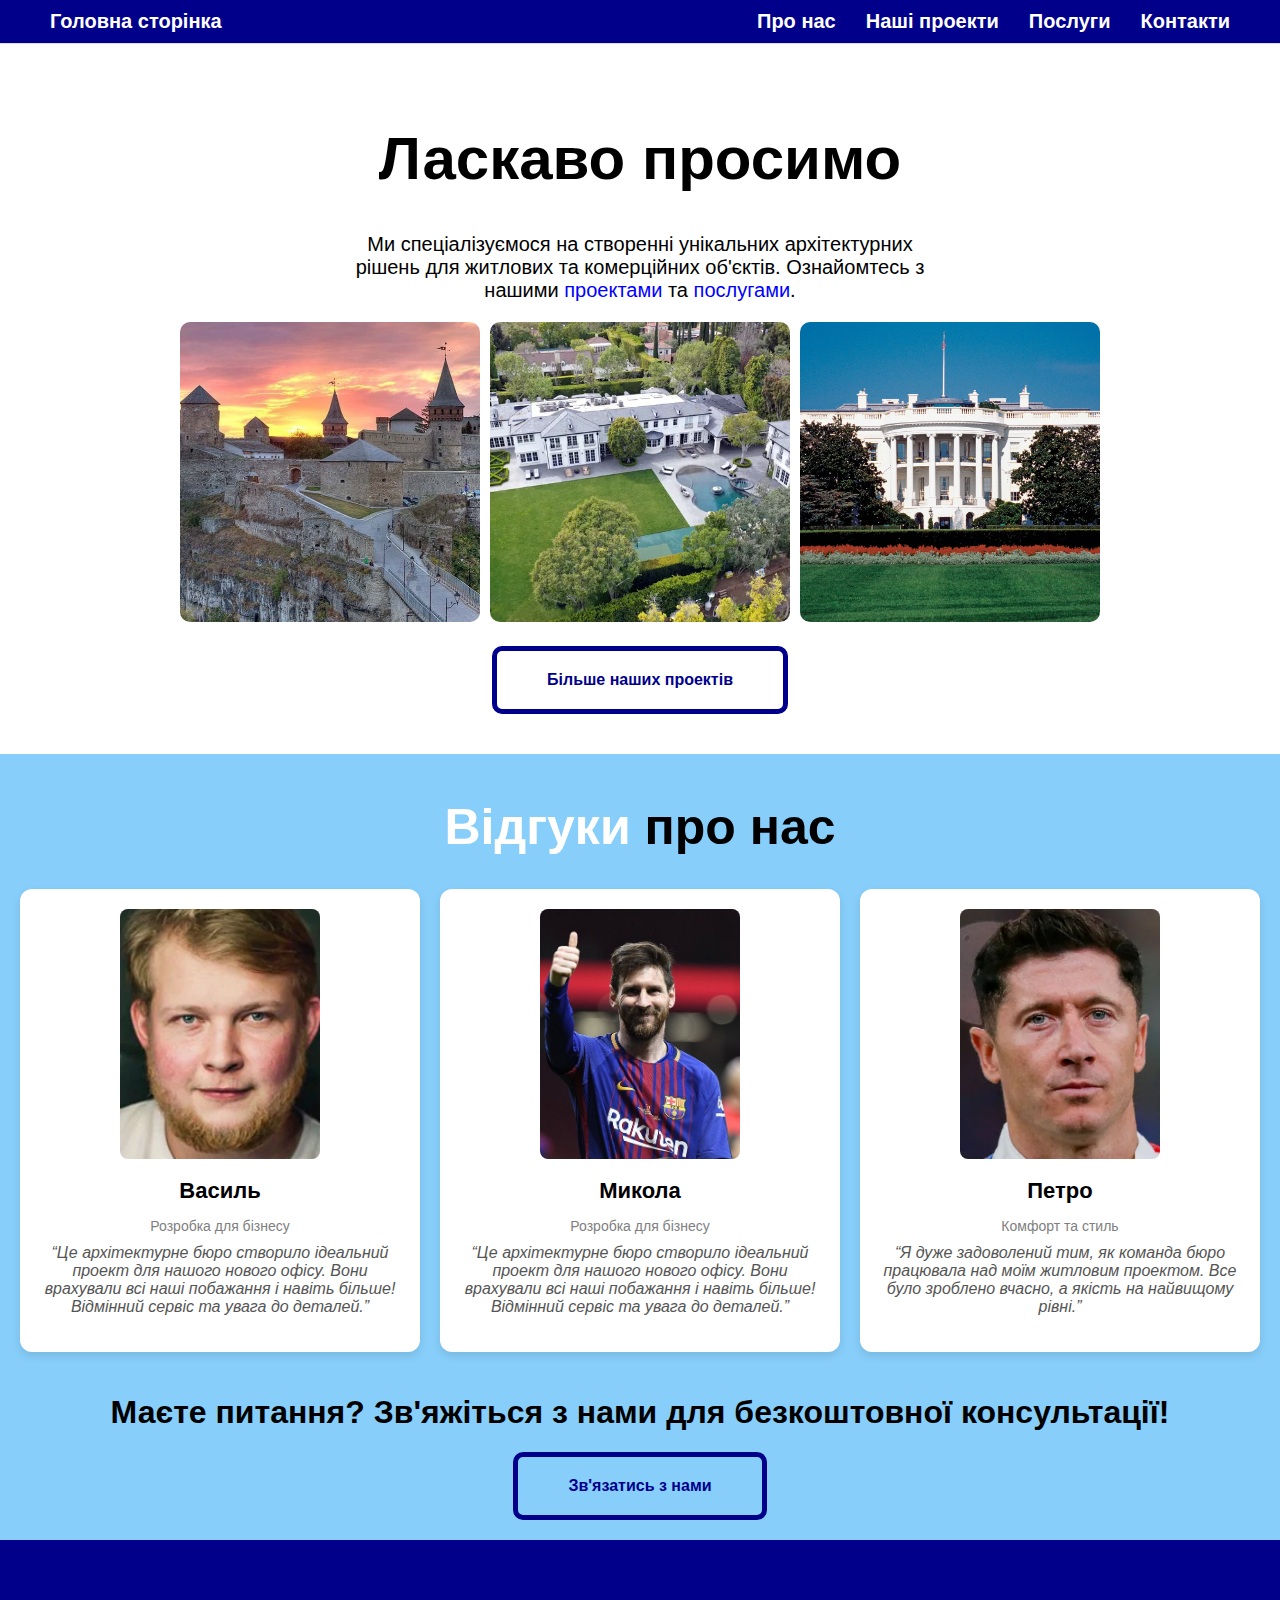
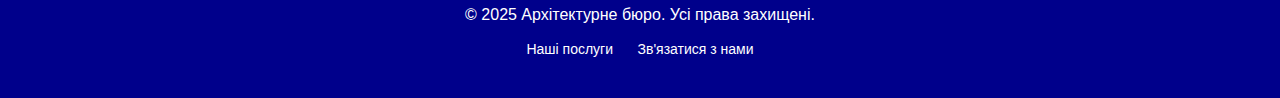
<file: index.html>
<!DOCTYPE html>
<html lang="en">
<head>
    <meta charset="UTF-8">
    <meta name="viewport" content="width=device-width, initial-scale=1">
    <title>Головна сторінка</title>
    <link rel="stylesheet" href="styles/default.css">
    <link rel="stylesheet" href="styles/navbar.css">
    <link rel="stylesheet" href="styles/footer.css">
    <link rel="stylesheet" href="styles/index.css">
    <script src="js/navbar.js" defer></script>
</head>
<body>
<nav class="navbar">
    <div class="navbar-container">
        <div class="navbar-logo">
            <a class="navbar-link" href="index.html">Головна сторінка</a>
        </div>
        <div class="navbar-links" id="navbarLinks">
            <a class="navbar-link" href="about-us.html">Про нас</a>
            <a class="navbar-link" href="projects.html">Наші проекти</a>
            <a class="navbar-link" href="services.html">Послуги</a>
            <a class="navbar-link" href="contact-us.html">Контакти</a>
        </div>
        <div class="burger" id="burgerMenu">
            <span class="burger-line"></span>
            <span class="burger-line"></span>
            <span class="burger-line"></span>
        </div>
    </div>
</nav>
<main>
    <section id="header">
        <div id="title">
            <h1>Ласкаво просимо</h1>
            <p>Ми спеціалізуємося на створенні унікальних архітектурних рішень
                для житлових та комерційних об'єктів. Ознайомтесь з нашими
                <a href="projects.html">проектами</a> та <a href="services.html">послугами</a>.</p>
        </div>

        <div id="header-images">
            <a href="projects.html#kp-fortress">
                <img class="header-image" alt="Кам'янець-Подільська фортеця" src="img/kamianets.jpg"/>
            </a>
            <a href="projects.html#diddy-mansion">
                <img class="header-image" alt="Розкішний особняк" src="img/diddy-mansion.webp"/>
            </a>
            <a href="projects.html#white-house">
                <img class="header-image" alt="Білий дім" src="img/white-house.webp"/>
            </a>
        </div>
        <a class="button-blue" href="projects.html">Більше наших проектів</a>
    </section>
    <section id="reviews-container">
        <h1><span>Відгуки</span> про нас</h1>
        <div id="reviews">
            <div class="review">
                <img src="img/vasyl.webp" alt="Відгук 1" class="review-img">
                <p class="review-title">Василь</p>
                <p class="review-subtitle">Розробка для бізнесу</p>
                <p class="review-quote">“Це архітектурне бюро створило ідеальний проект для нашого нового офісу. Вони врахували всі наші побажання і навіть більше! Відмінний сервіс та увага до деталей.”</p>
            </div>
            <div class="review">
                <img src="img/messi.jpg" alt="Відгук 1" class="review-img">
                <p class="review-title">Микола</p>
                <p class="review-subtitle">Розробка для бізнесу</p>
                <p class="review-quote">“Це архітектурне бюро створило ідеальний проект для нашого нового офісу. Вони врахували всі наші побажання і навіть більше! Відмінний сервіс та увага до деталей.”</p>
            </div>
            <div class="review">
                <img src="img/lewandowski.webp" alt="Відгук 2" class="review-img">
                <p class="review-title">Петро</p>
                <p class="review-subtitle">Комфорт та стиль</p>
                <p class="review-quote">“Я дуже задоволений тим, як команда бюро працювала над моїм житловим проектом. Все було зроблено вчасно, а якість на найвищому рівні.”</p>
            </div>
        </div>
    </section>

    <section id="contact-us">
        <h1>Маєте питання? Зв'яжіться з нами для безкоштовної консультації!</h1>
        <a class="button-blue" href="contact-us.html">Зв'язатись з нами</a>
    </section>
</main>
<footer>
    <div class="footer-content">
        <p>&copy; 2025 Архітектурне бюро. Усі права захищені.</p>
        <div class="footer-links">
            <a href="services.html">Наші послуги</a>
            <a href="contact-us.html">Зв'язатися з нами</a>
        </div>
    </div>
</footer>
</body>
</html>
</file>
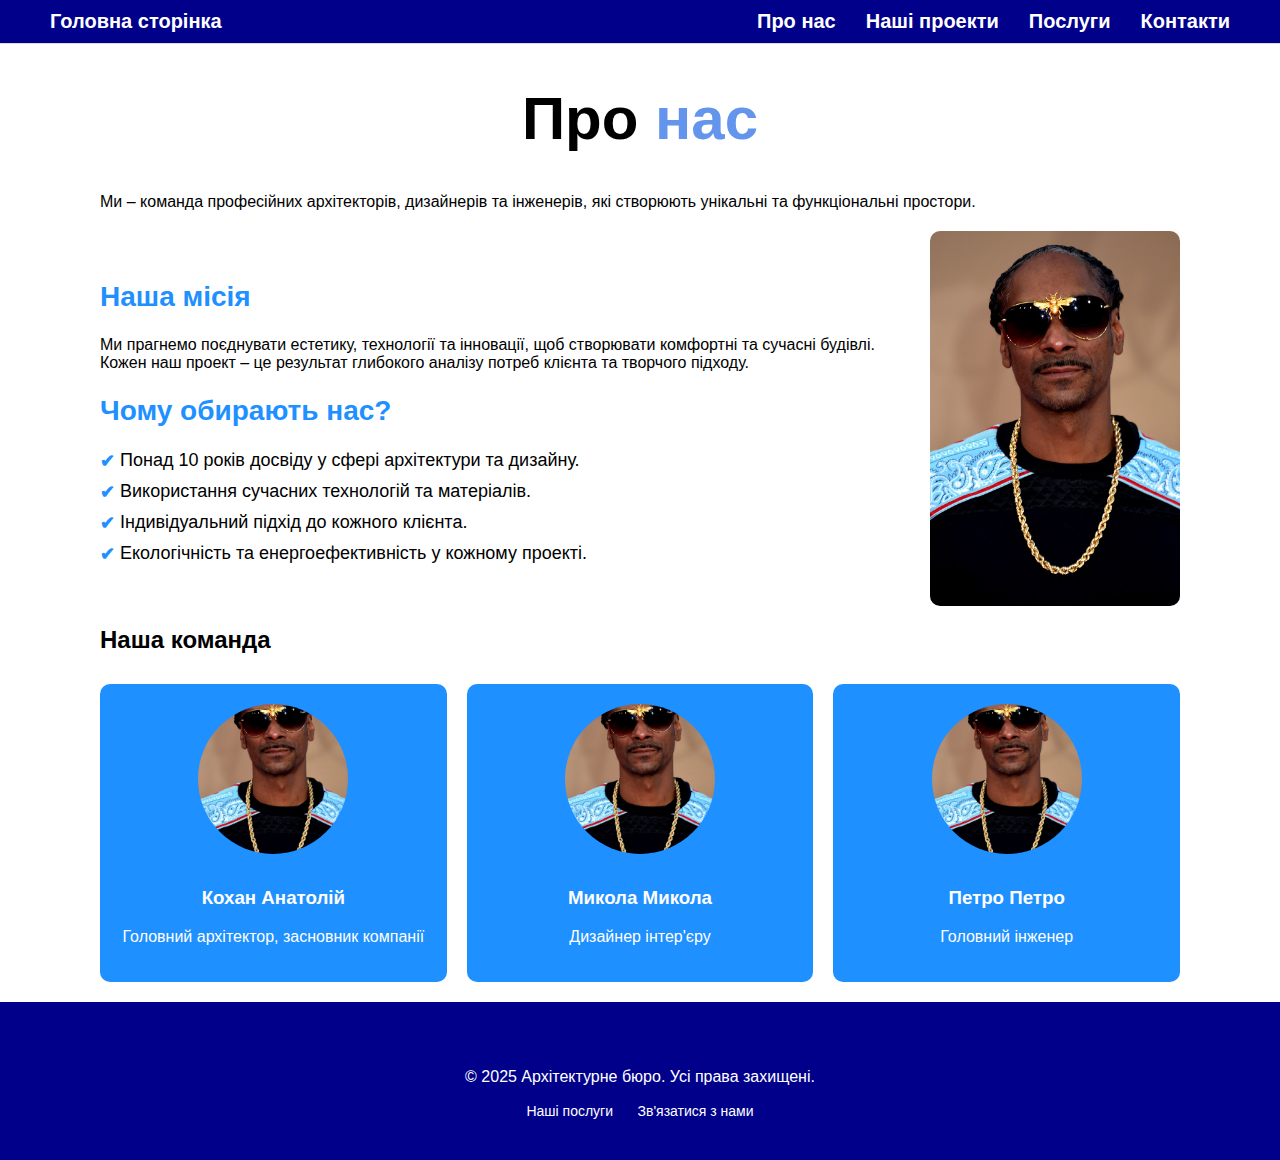
<file: about-us.html>
<!DOCTYPE html>
<html lang="en">
<head>
    <meta charset="UTF-8">
    <meta name="viewport" content="width=device-width, initial-scale=1">
    <title>Про нас</title>
    <link rel="stylesheet" href="styles/default.css">
    <link rel="stylesheet" href="styles/navbar.css">
    <link rel="stylesheet" href="styles/footer.css">
    <link rel="stylesheet" href="styles/about-us.css">
    <script src="js/navbar.js" defer></script>
</head>
<body>
<nav class="navbar">
    <div class="navbar-container">
        <div class="navbar-logo">
            <a class="navbar-link" href="index.html">Головна сторінка</a>
        </div>
        <div class="navbar-links" id="navbarLinks">
            <a class="navbar-link" href="about-us.html">Про нас</a>
            <a class="navbar-link" href="projects.html">Наші проекти</a>
            <a class="navbar-link" href="services.html">Послуги</a>
            <a class="navbar-link" href="contact-us.html">Контакти</a>
        </div>
        <div class="burger" id="burgerMenu">
            <span class="burger-line"></span>
            <span class="burger-line"></span>
            <span class="burger-line"></span>
        </div>
    </div>
</nav>
<main>
    <section id="about-container">
        <h1>Про <span>нас</span></h1>
        <p>Ми – команда професійних архітекторів, дизайнерів та інженерів, які створюють унікальні та функціональні простори.</p>

        <div id="about-content">
            <div class="about-text">
                <h2>Наша місія</h2>
                <p>Ми прагнемо поєднувати естетику, технології та інновації, щоб створювати комфортні та сучасні будівлі. Кожен наш проект – це результат глибокого аналізу потреб клієнта та творчого підходу.</p>

                <h2>Чому обирають нас?</h2>
                <ul>
                    <li>Понад 10 років досвіду у сфері архітектури та дизайну.</li>
                    <li>Використання сучасних технологій та матеріалів.</li>
                    <li>Індивідуальний підхід до кожного клієнта.</li>
                    <li>Екологічність та енергоефективність у кожному проекті.</li>
                </ul>
            </div>
            <div class="about-image">
                <img src="img/snoop.jpg" alt="Наша команда">
            </div>
        </div>

        <h2>Наша команда</h2>
        <div id="team">
            <div class="team-member">
                <img src="img/snoop.jpg" alt="Кохан Анатолій">
                <h3>Кохан Анатолій</h3>
                <p>Головний архітектор, засновник компанії</p>
            </div>
            <div class="team-member">
                <img src="img/snoop.jpg" alt="Микола Микола">
                <h3>Микола Микола</h3>
                <p>Дизайнер інтер'єру</p>
            </div>
            <div class="team-member">
                <img src="img/snoop.jpg" alt="Петро Дуб">
                <h3>Петро Петро</h3>
                <p>Головний інженер</p>
            </div>
        </div>
    </section>
</main>
<footer>
    <div class="footer-content">
        <p>&copy; 2025 Архітектурне бюро. Усі права захищені.</p>
        <div class="footer-links">
            <a href="services.html">Наші послуги</a>
            <a href="contact-us.html">Зв'язатися з нами</a>
        </div>
    </div>
</footer>
</body>
</html>
</file>
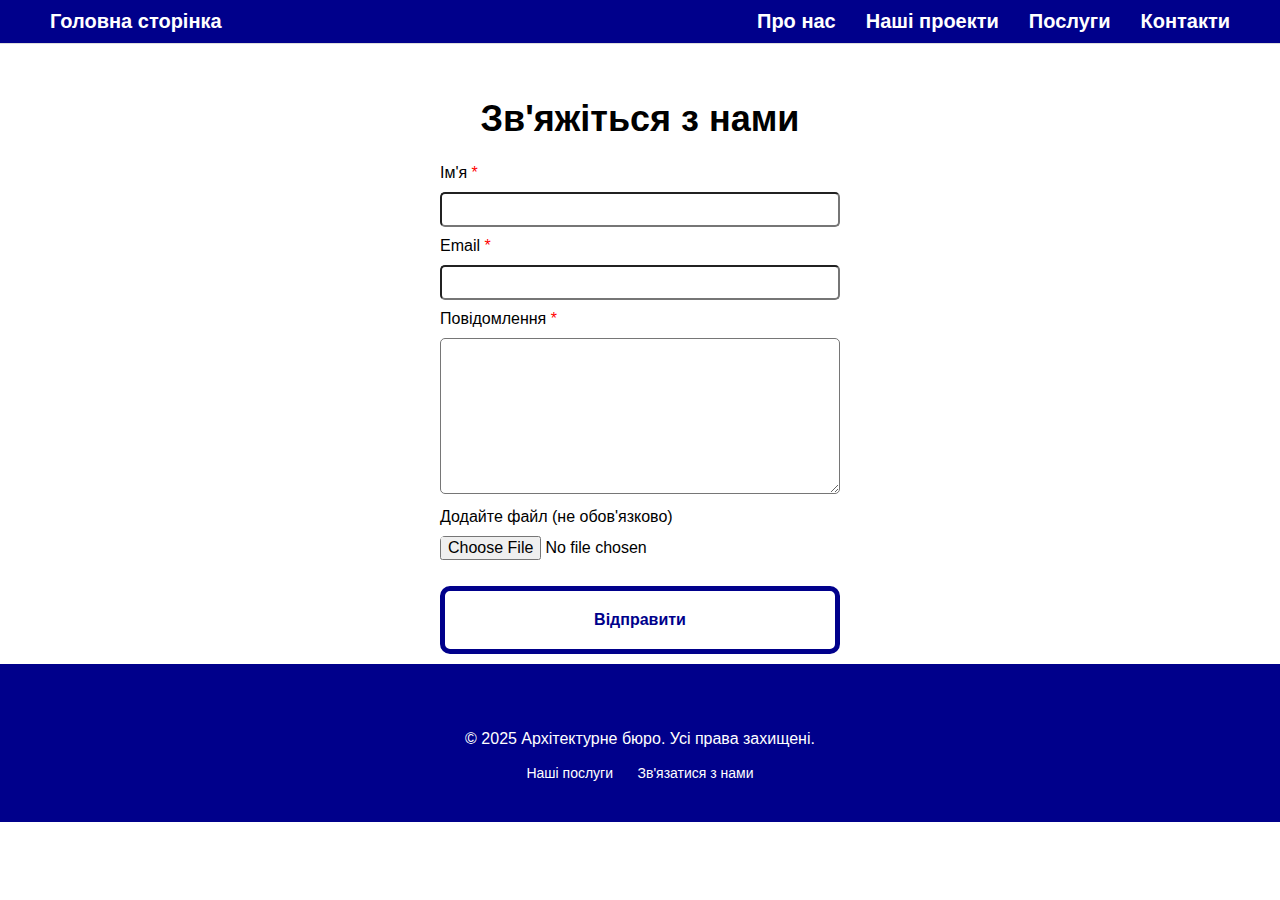
<file: contact-us.html>
<!DOCTYPE html>
<html lang="en">
<head>
    <meta charset="UTF-8">
    <meta name="viewport" content="width=device-width, initial-scale=1">
    <title>Контакти</title>
    <link rel="stylesheet" href="styles/default.css">
    <link rel="stylesheet" href="styles/navbar.css">
    <link rel="stylesheet" href="styles/footer.css">
    <link rel="stylesheet" href="styles/contact-us.css">
    <script src="js/navbar.js" defer></script>
</head>
<body>
<nav class="navbar">
    <div class="navbar-container">
        <div class="navbar-logo">
            <a class="navbar-link" href="index.html">Головна сторінка</a>
        </div>
        <div class="navbar-links" id="navbarLinks">
            <a class="navbar-link" href="about-us.html">Про нас</a>
            <a class="navbar-link" href="projects.html">Наші проекти</a>
            <a class="navbar-link" href="services.html">Послуги</a>
            <a class="navbar-link" href="contact-us.html">Контакти</a>
        </div>
        <div class="burger" id="burgerMenu">
            <span class="burger-line"></span>
            <span class="burger-line"></span>
            <span class="burger-line"></span>
        </div>
    </div>
</nav>
<main>
    <section id="contact-us">
        <h1>Зв'яжіться з нами</h1>
        <form>
            <div class="form-element">
                <label for="name">Ім'я <span>*</span></label>
                <br>
                <input type="text" id="name" name="name" required>
            </div>
            <div class="form-element">
                <label for="email">Email <span>*</span></label>
                <br>
                <input type="email" id="email" name="email" required>
            </div>
            <div class="form-element">
                <label for="message">Повідомлення <span>*</span></label>
                <br>
                <textarea id="message" name="message" rows="10" required></textarea>
            </div>
            <div class="form-element">
                <label for="file">Додайте файл (не обов'язково)</label>
                <br>
                <input type="file" name="file" id="file">
            </div>
            <div class="form-element">
                <button class="button-blue" type="submit">Відправити</button>
            </div>
        </form>
    </section>
</main>
<footer>
    <div class="footer-content">
        <p>&copy; 2025 Архітектурне бюро. Усі права захищені.</p>
        <div class="footer-links">
            <a href="services.html">Наші послуги</a>
            <a href="contact-us.html">Зв'язатися з нами</a>
        </div>
    </div>
</footer>
</body>
</html>
</file>
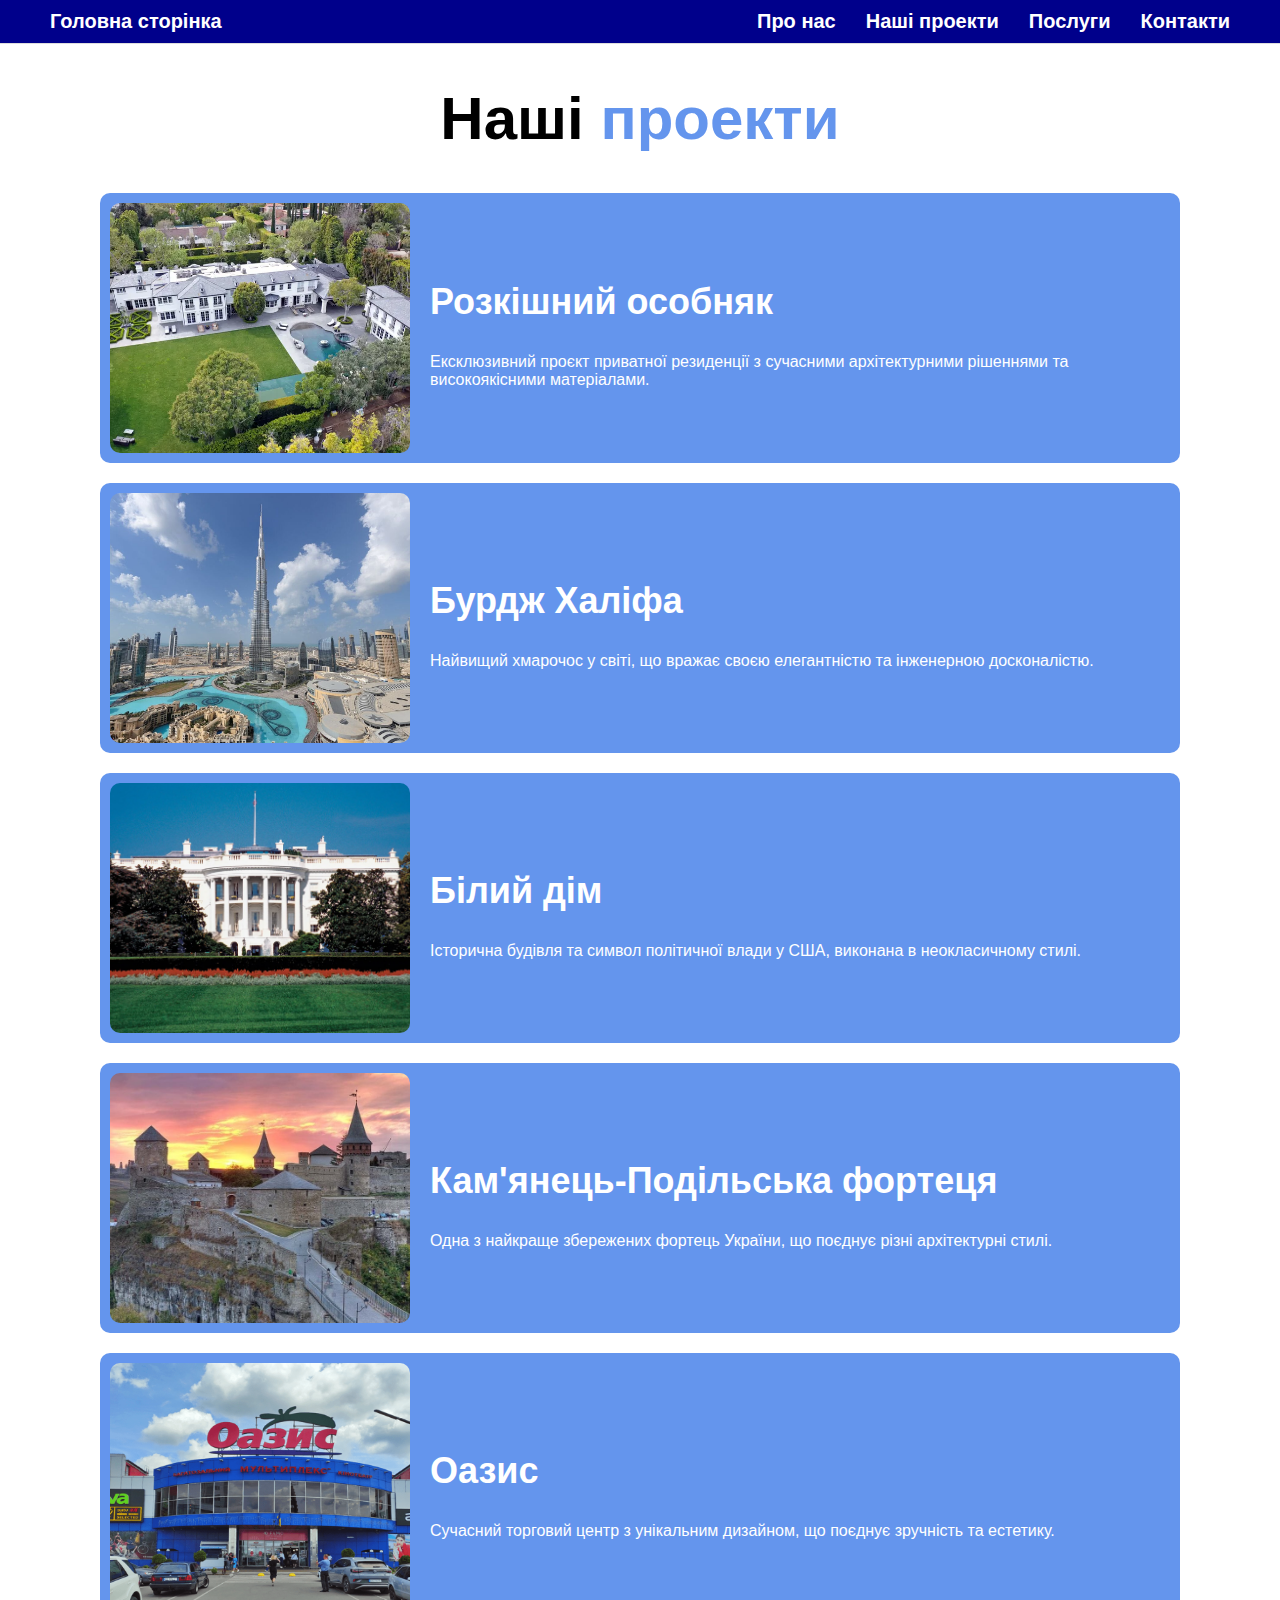
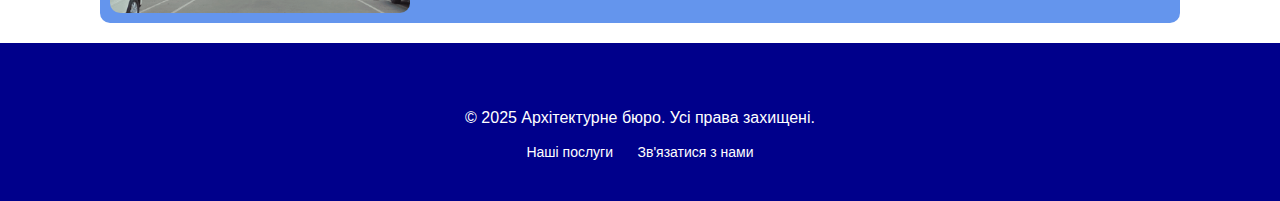
<file: projects.html>
<!DOCTYPE html>
<html lang="en">
<head>
    <meta charset="UTF-8">
    <meta name="viewport" content="width=device-width, initial-scale=1">
    <title>Наші проекти</title>
    <link rel="stylesheet" href="styles/default.css">
    <link rel="stylesheet" href="styles/navbar.css">
    <link rel="stylesheet" href="styles/footer.css">
    <link rel="stylesheet" href="styles/projects.css">
    <script src="js/navbar.js" defer></script>
</head>
<body>
<nav class="navbar">
    <div class="navbar-container">
        <div class="navbar-logo">
            <a class="navbar-link" href="index.html">Головна сторінка</a>
        </div>
        <div class="navbar-links" id="navbarLinks">
            <a class="navbar-link" href="about-us.html">Про нас</a>
            <a class="navbar-link" href="projects.html">Наші проекти</a>
            <a class="navbar-link" href="services.html">Послуги</a>
            <a class="navbar-link" href="contact-us.html">Контакти</a>
        </div>
        <div class="burger" id="burgerMenu">
            <span class="burger-line"></span>
            <span class="burger-line"></span>
            <span class="burger-line"></span>
        </div>
    </div>
</nav>
<main>
    <section id="projects-container">
        <h1>Наші <span>проекти</span></h1>
        <div id="projects">
            <div class="project" id="diddy-mansion">
                <img class="project-image" src="img/diddy-mansion.webp" alt="Розкішний особняк">
                <div class="project-info">
                    <h2>Розкішний особняк</h2>
                    <p>Ексклюзивний проєкт приватної резиденції з сучасними архітектурними рішеннями та високоякісними матеріалами.</p>
                </div>
            </div>
            <div class="project" id="burj-khalifa">
                <img class="project-image" src="img/burj-khalifa.jpg" alt="Бурдж Халіфа">
                <div class="project-info">
                    <h2>Бурдж Халіфа</h2>
                    <p>Найвищий хмарочос у світі, що вражає своєю елегантністю та інженерною досконалістю.</p>
                </div>
            </div>
            <div class="project" id="white-house">
                <img class="project-image" src="img/white-house.webp" alt="Білий дім">
                <div class="project-info">
                    <h2>Білий дім</h2>
                    <p>Історична будівля та символ політичної влади у США, виконана в неокласичному стилі.</p>
                </div>
            </div>
            <div class="project" id="kp-fortress">
                <img class="project-image" src="img/kamianets.jpg" alt="Кам'янець-Подільська фортеця">
                <div class="project-info">
                    <h2>Кам'янець-Подільська фортеця</h2>
                    <p>Одна з найкраще збережених фортець України, що поєднує різні архітектурні стилі.</p>
                </div>
            </div>
            <div class="project" id="oazys">
                <img class="project-image" src="img/oazys.png" alt="ТЦ Оазис">
                <div class="project-info">
                    <h2>Оазис</h2>
                    <p>Сучасний торговий центр з унікальним дизайном, що поєднує зручність та естетику.</p>
                </div>
            </div>
        </div>
    </section>
</main>
<footer>
    <div class="footer-content">
        <p>&copy; 2025 Архітектурне бюро. Усі права захищені.</p>
        <div class="footer-links">
            <a href="services.html">Наші послуги</a>
            <a href="contact-us.html">Зв'язатися з нами</a>
        </div>
    </div>
</footer>
</body>
</html>
</file>
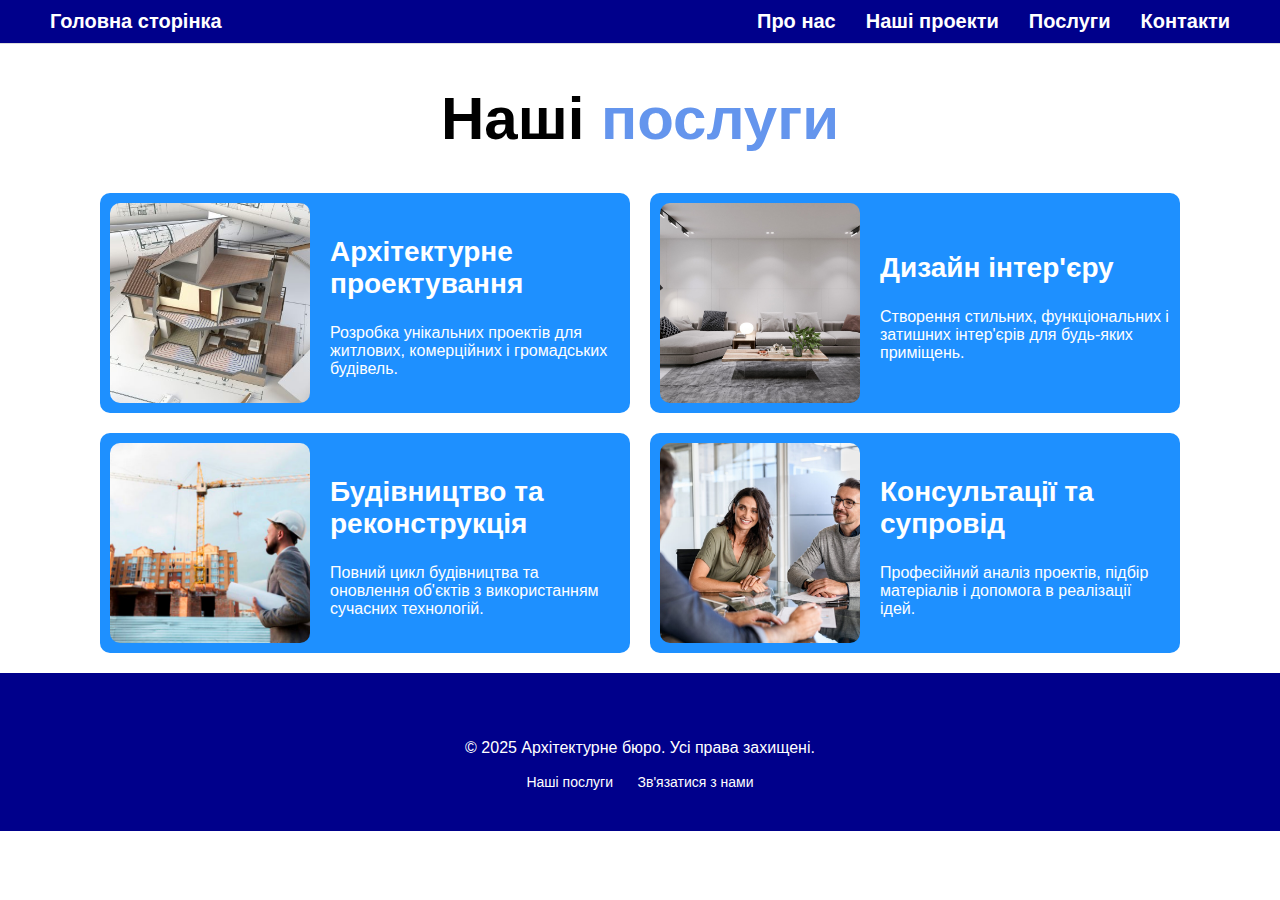
<file: services.html>
<!DOCTYPE html>
<html lang="en">
<head>
    <meta charset="UTF-8">
    <meta name="viewport" content="width=device-width, initial-scale=1">
    <title>Наші послуги</title>
    <link rel="stylesheet" href="styles/default.css">
    <link rel="stylesheet" href="styles/navbar.css">
    <link rel="stylesheet" href="styles/footer.css">
    <link rel="stylesheet" href="styles/services.css">
    <script src="js/navbar.js" defer></script>
</head>
<body>
<nav class="navbar">
    <div class="navbar-container">
        <div class="navbar-logo">
            <a class="navbar-link" href="index.html">Головна сторінка</a>
        </div>
        <div class="navbar-links" id="navbarLinks">
            <a class="navbar-link" href="about-us.html">Про нас</a>
            <a class="navbar-link" href="projects.html">Наші проекти</a>
            <a class="navbar-link" href="services.html">Послуги</a>
            <a class="navbar-link" href="contact-us.html">Контакти</a>
        </div>
        <div class="burger" id="burgerMenu">
            <span class="burger-line"></span>
            <span class="burger-line"></span>
            <span class="burger-line"></span>
        </div>
    </div>
</nav>
<main>
    <section id="services-container">
        <h1>Наші <span>послуги</span></h1>
        <div id="services">
            <div class="service">
                <img class="service-image" src="img/design.jpg" alt="Архітектурне проектування">
                <div class="service-info">
                    <h2>Архітектурне проектування</h2>
                    <p>Розробка унікальних проектів для житлових, комерційних і громадських будівель.</p>
                </div>
            </div>
            <div class="service">
                <img class="service-image" src="img/interior.jpg" alt="Дизайн інтер'єру">
                <div class="service-info">
                    <h2>Дизайн інтер'єру</h2>
                    <p>Створення стильних, функціональних і затишних інтер'єрів для будь-яких приміщень.</p>
                </div>
            </div>
            <div class="service">
                <img class="service-image" src="img/construction.jpg" alt="Будівництво та реконструкція">
                <div class="service-info">
                    <h2>Будівництво та реконструкція</h2>
                    <p>Повний цикл будівництва та оновлення об'єктів з використанням сучасних технологій.</p>
                </div>
            </div>
            <div class="service">
                <img class="service-image" src="img/consulting.jpg" alt="Консультації та супровід">
                <div class="service-info">
                    <h2>Консультації та супровід</h2>
                    <p>Професійний аналіз проектів, підбір матеріалів і допомога в реалізації ідей.</p>
                </div>
            </div>
        </div>
    </section>
</main>

<footer>
    <div class="footer-content">
        <p>&copy; 2025 Архітектурне бюро. Усі права захищені.</p>
        <div class="footer-links">
            <a href="services.html">Наші послуги</a>
            <a href="contact-us.html">Зв'язатися з нами</a>
        </div>
    </div>
</footer>
</body>
</html>
</file>
<file: styles/default.css>
* {
    box-sizing: border-box;
    font-family: Arial, Helvetica, sans-serif;
}
body {
    margin: 0;
}

.button-blue {
    display: inline-block;
    color: darkblue;
    font-weight: bolder;
    text-decoration: none;
    padding: 20px 50px;
    border-radius: 10px;
    border: 5px solid darkblue;
    background: none;
    transition: 0.3s;
}

.button-blue:hover {
    background-color: darkblue;
    color: white;
    cursor: pointer;
}
</file>
<file: styles/navbar.css>
.navbar {
    background-color: darkblue;
    border-bottom: 1px solid #ddd;
    position: relative;
    z-index: 1000;
}
.navbar-container {
    display: flex;
    align-items: center;
    justify-content: space-between;
    max-width: 1200px;
    margin: 0 auto;
    padding: 10px;
}
.navbar-links {
    display: flex;
    gap: 30px;
}
.navbar-link {
    text-decoration: none;
    color: white;
    font-weight: 700;
    font-size: 20px;
    transition: 0.3s;
}

.navbar-link:hover {
    transform: scale(1.05);
}

.burger {
    display: none;
    flex-direction: column;
    cursor: pointer;
}
.burger-line {
    width: 25px;
    height: 3px;
    background-color: white;
    margin: 4px 0;
    transition: 0.4s;
}

@media (max-width: 768px) {
    .navbar-links {
        position: absolute;
        top: 100%;
        left: 0;
        right: 0;
        background-color: darkblue;
        flex-direction: column;
        align-items: center;
        display: none;
        color: white;
    }
    .navbar-links.active {
        display: flex;
        padding-bottom: 10px;
    }
    .burger {
        display: flex;
    }
}
</file>
<file: styles/footer.css>
footer {
    background-color: darkblue;
    color: white;
    text-align: center;
    padding-top: 50px;
    padding-bottom: 40px;
}

.footer-content {
    margin: auto;
}

.footer-links {
    margin-top: 10px;
}

.footer-links a {
    color: white;
    text-decoration: none;
    margin: 0 10px;
    font-size: 14px;
}

.footer-links a:hover {
    text-decoration: underline;
}

@media (max-width: 768px) {
    footer {
        padding: 20px 10px;
    }

    .footer-links a {
        font-size: 12px;
    }
}
</file>
<file: styles/index.css>
#header {
    text-align: center;
    padding: 40px 350px;
}

#header h1 {
    font-size: 60px;
}

#header p {
    font-size: 20px;
}

#header p a {
    text-decoration: none;
    color: blue;
}

#header p a:hover {
    text-decoration: underline;
}

#header-images {
    display: flex;
    justify-content: center;
    gap: 10px;
    margin-bottom: 20px;
}

.header-image {
    object-fit: cover;
    width: 300px;
    height: 300px;
    border-radius: 10px;
    transition: 0.2s;
}

.header-image:hover {
    transform: scale(102%);
}

#reviews-container {
    padding-top: 10px;
    text-align: center;
    background-color: lightskyblue;
}

#reviews-container h1 {
    font-size: 50px;
}

#reviews-container h1 span {
    color: white;
}

#reviews {
    display: flex;
    justify-content: center;
    gap: 20px;
    align-items: center;
}

.review {
    background-color: white;
    border-radius: 12px;
    padding: 20px;
    width: 90%;
    max-width: 400px;
    box-shadow: 0 4px 8px rgba(0, 0, 0, 0.1);
    text-align: center;
}

.review-img {
    object-fit: cover;
    width: 200px;
    height: 250px;
    border-radius: 8px;
}

.review-title {
    font-weight: bold;
    font-size: 22px;
    margin: 15px 0 5px;
}

.review-subtitle {
    font-size: 14px;
    color: gray;
    margin-bottom: 10px;
}

.review-quote {
    font-size: 16px;
    color: #555;
    font-style: italic;
    margin-top: 10px;
}

#contact-us {
    padding: 20px 0;
    text-align: center;
    background-color: lightskyblue;
}

@media (max-width: 1200px) {
    #header {
        padding: 40px 100px;
    }
}

@media (max-width: 768px) {
    #header {
        padding: 20px;
    }

    #header h1 {
        font-size: 40px;
    }

    #header p {
        font-size: 16px;
    }

    #header-images {
        flex-direction: column;
        align-items: center;
    }

    .header-image {
        width: 300px;
        height: 150px;
        margin-bottom: 10px;
    }

    #reviews {
        flex-direction: column;
    }

    #contact-us h1 {
        font-size: 24px;
        padding: 0 20px;
    }
}

@media (max-width: 480px) {
    #header h1 {
        font-size: 30px;
    }

    #header p {
        font-size: 14px;
    }

    .review-title {
        font-size: 18px;
    }

    .review-quote {
        font-size: 14px;
    }

    #contact-us h1 {
        font-size: 20px;
    }
}
</file>
<file: styles/about-us.css>
#about-container {
    margin: 20px 100px;
}

#about-container h1 {
    font-size: 60px;
    text-align: center;
}

#about-container h1 span {
    color: cornflowerblue;
}

#about-content {
    display: flex;
    align-items: center;
    gap: 40px;
    margin-top: 20px;
}

.about-text {
    flex: 1;
}

.about-text h2 {
    font-size: 28px;
    color: dodgerblue;
}

.about-text ul {
    list-style: none;
    padding: 0;
}

.about-text ul li {
    margin: 10px 0;
    font-size: 18px;
    position: relative;
    padding-left: 20px;
}

.about-text ul li::before {
    content: "✔";
    position: absolute;
    left: 0;
    color: dodgerblue;
    font-weight: bold;
}

.about-image img {
    width: 100%;
    max-width: 250px;
    height: auto;
    border-radius: 10px;
    display: block;
    margin: 0 auto;
}


.about-image img {
    width: 100%;
    border-radius: 10px;
}

#team {
    display: grid;
    grid-template-columns: repeat(3, 1fr);
    gap: 20px;
    margin-top: 30px;
    text-align: center;
}

.team-member {
    background: dodgerblue;
    padding: 20px;
    border-radius: 10px;
    color: white;
    transition: 0.3s;
}

.team-member:hover {
    transform: scale(1.05);
}

.team-member img {
    width: 150px;
    height: 150px;
    border-radius: 50%;
    object-fit: cover;
    margin-bottom: 10px;
}

@media (max-width: 1200px) {
    #about-container {
        margin: 20px 50px;
    }

    .about-text h2 {
        font-size: 24px;
    }

    .about-text ul li {
        font-size: 16px;
    }

    .team-member img {
        width: 120px;
        height: 120px;
    }
}

@media (max-width: 900px) {
    #about-content {
        flex-direction: column;
    }

    .about-image img {
        max-width: 80%;
    }

    #team {
        grid-template-columns: 1fr;
    }
}

@media (max-width: 480px) {
    #about-container h1 {
        font-size: 40px;
    }

    .about-text h2 {
        font-size: 20px;
    }

    .about-text ul li {
        font-size: 14px;
    }

    .team-member {
        padding: 15px;
    }

    .team-member img {
        width: 100px;
        height: 100px;
    }
}
</file>
<file: styles/contact-us.css>
#contact-us {
    display: flex;
    flex-direction: column;
    align-items: center;
    margin-top: 30px;
}

h1 {
    font-size: 36px;
}

label span {
    color: red;
}

form {
    display: block;
}

.form-element {
    margin-bottom: 10px;
}

.form-element input,
.form-element textarea {
    margin-top: 10px;
    width: 400px;
    border-radius: 5px;
}

.form-element input {
    height: 35px;
    font-size: 18px;
}

.form-element input[type="file"] {
    font-size: 16px;
}

.form-element button {
    margin-top: 5px;
    width: 400px;
    font-size: 16px;
}

@media (max-width: 768px) {
    .form-element input,
    .form-element textarea,
    .form-element button {
        width: 100%;
        max-width: 400px;
    }
}

@media (max-width: 480px) {
    .form-element input,
    .form-element textarea,
    .form-element button {
        width: 100%;
        max-width: 300px;
    }
}
</file>
<file: styles/projects.css>
#projects-container {
    text-align: center;
    margin: 20px 100px;
}

#projects-container h1 {
    font-size: 60px;
}

#projects-container h1 span {
    color: cornflowerblue;
}

#projects {
    text-align: left;
}

.project {
    display: flex;
    align-items: center;
    margin-top: 20px;
    background-color: cornflowerblue;
    border-radius: 10px;
    transition: 0.5s;
    padding: 10px;
    color: white;
}

.project:hover {
    transform: scale(1.01);
}

.project h2 {
    font-size: 36px;
}

.project-image {
    object-fit: cover;
    width: 300px;
    height: 250px;
    border-radius: 10px;
}

.project-info {
    margin-left: 20px;
}

@media (max-width: 1200px) {
    #projects-container {
        margin: 20px 50px;
    }

    .project h2 {
        font-size: 30px;
    }

    .project-image {
        width: 250px;
        height: 200px;
    }
}

@media (max-width: 768px) {
    #projects-container {
        margin: 20px;
    }

    #projects-container h1 {
        font-size: 40px;
    }

    .project {
        flex-direction: column;
        text-align: center;
    }

    .project-info {
        margin-left: 0;
        margin-top: 10px;
    }

    .project h2 {
        font-size: 24px;
    }
}

@media (max-width: 480px) {
    #projects-container h1 {
        font-size: 32px;
    }

    .project h2 {
        font-size: 20px;
    }

    .project p {
        font-size: 14px;
    }
}
</file>
<file: styles/services.css>
#services-container {
    margin: 20px 100px;
}

#services-container h1 {
    font-size: 60px;
    text-align: center;
}

#services-container h1 span {
    color: cornflowerblue;
}

#services {
    display: grid;
    grid-template-columns: repeat(2, 1fr);
    gap: 20px;
}

.service {
    display: flex;
    align-items: center;
    background-color: dodgerblue;
    border-radius: 10px;
    transition: 0.5s;
    padding: 10px;
    color: white;
}

.service:hover {
    transform: scale(1.02);
}

.service-info h2 {
    font-size: 28px;
}

.service-image {
    object-fit: cover;
    width: 200px;
    height: 200px;
    border-radius: 10px;
}

.service-info {
    margin-left: 20px;
}

@media (max-width: 1200px) {
    #services-container {
        margin: 20px 50px;
    }

    .service-info h2 {
        font-size: 24px;
    }

    .service-image {
        width: 180px;
        height: 180px;
    }
}

@media (max-width: 800px) {
    #services {
        grid-template-columns: 1fr;
    }

    .service {
        flex-direction: column;
        text-align: center;
    }

    .service-image {
        width: 300px;
        height: 200px;
    }

    .service-info {
        margin-left: 0;
        margin-top: 10px;
    }
}

@media (max-width: 480px) {
    #services-container h1 {
        font-size: 40px;
    }

    .service-info h2 {
        font-size: 20px;
    }

    .service p {
        font-size: 14px;
    }
}
</file>
